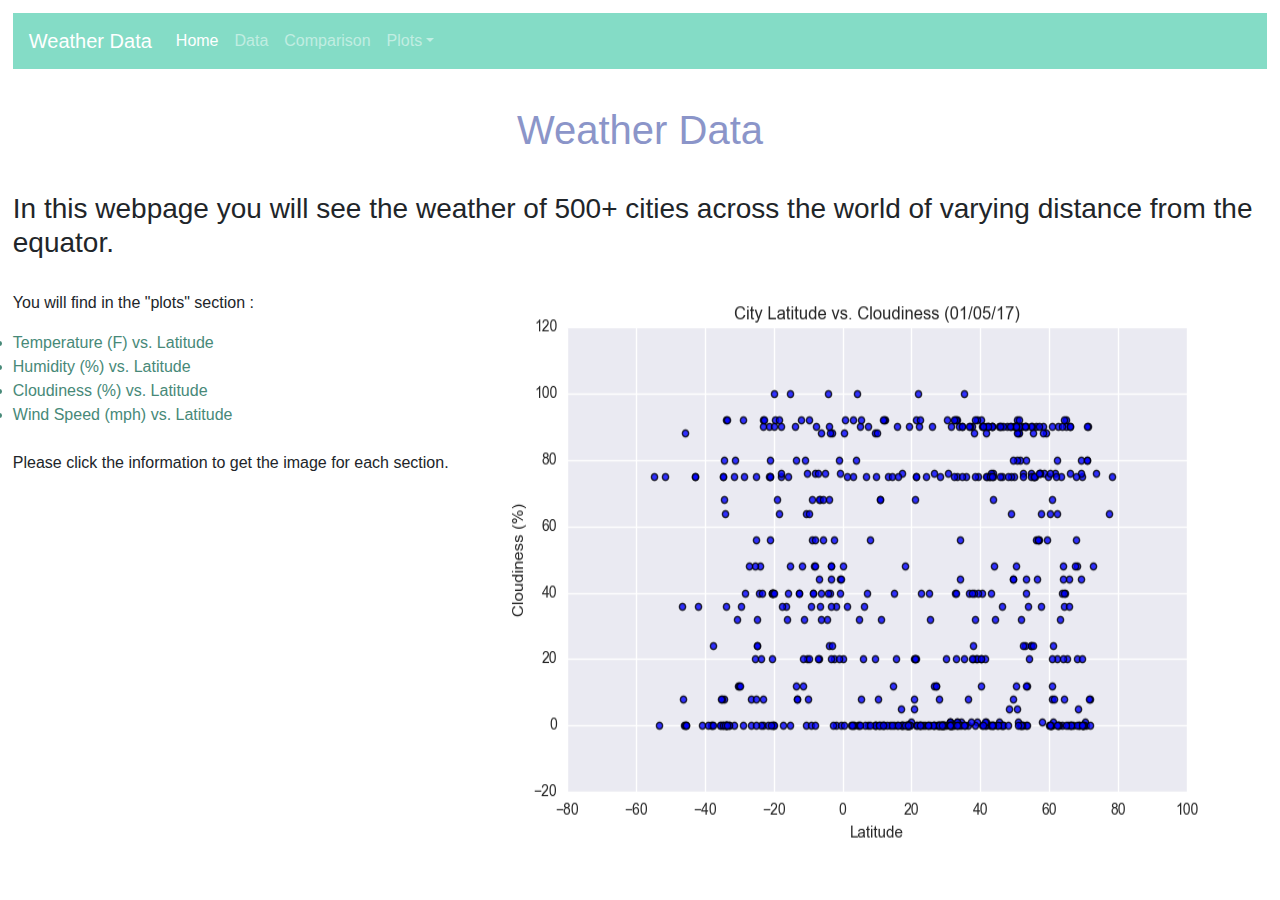
<file: index.html>
<!DOCTYPE html>
<html lang="en">

<head>
    <meta charset="UTF-8">
    <meta name="viewport" content="width=device-width, initial-scale=1.0">
    <meta http-equiv="X-UA-Compatible" content="ie=edge">
    <title>Weather Data</title>
    <link rel="stylesheet" href="https://stackpath.bootstrapcdn.com/bootstrap/4.3.1/css/bootstrap.min.css" integrity="sha384-ggOyR0iXCbMQv3Xipma34MD+dH/1fQ784/j6cY/iJTQUOhcWr7x9JvoRxT2MZw1T" crossorigin="anonymous">
    <link rel="stylesheet" href="WebVisualizations/CSS/style.css">

</head>

<body>
    <nav class="navbar navbar-expand-lg navbar-dark ">
        <a class="navbar-brand" href="/index.html">Weather Data</a>
        <button class="navbar-toggler" type="button" data-toggle="collapse" data-target="#navbarColor02" aria-controls="navbarColor02" aria-expanded="false" aria-label="Toggle navigation">
          <span class="navbar-toggler-icon"></span>
        </button>

        <div class="collapse navbar-collapse" id="navbarColor02">
            <ul class="navbar-nav mr-auto">
                <li class="nav-item active">
                    <a class="nav-link" href="index.html">Home <span class="sr-only">(current)</span></a>
                </li>
                <li class="nav-item">
                    <a class="nav-link" href="WebVisualizations/assets/data.html">Data</a>
                </li>
                <li class="nav-item">
                    <a class="nav-link" href="WebVisualizations/assets/comparison.html">Comparison</a>
                </li>
                <li class="nav-item dropdown ">
                    <a class="nav-link dropdown-toggle" href="WebVisualizations/Resources/LatVSTemp.png" id="navbarDropdown" role="button" data-toggle="dropdown" aria-haspopup="true" aria-expanded="false" href="#">Plots</a>
                    <div class="dropdown-menu" aria-labelledby="navbarDropdown">
                        <a class="dropdown-item" href="WebVisualizations/assets/max_temp.html">Max Temperature</a>
                        <a class="dropdown-item" href="WebVisualizations/assets/humidity.html">Humidity</a>
                        <a class="dropdown-item" href="WebVisualizations/assets/wind.html">Wind Speed</a>
                        <a class="dropdown-item" href="WebVisualizations/assets/cloud.html">Cloudiness</a>

                    </div>
                </li>
            </ul>

        </div>
    </nav>


    <h1>
        Weather Data
        <br>
    </h1>
    <h3>
        In this webpage you will see the weather of 500+ cities across the world of varying distance from the equator.

    </h3>
    <div class="figura">
        <img src="WebVisualizations/Resources/LatVSCloud.png" alt="Latitude" width="800" height="600" align="right" d>

    </div>
    <div>
        <p>
            <br> You will find in the "plots" section :
            <br>
            <li class="plots_list"> Temperature (F) vs. Latitude </li>
            <li class="plots_list">Humidity (%) vs. Latitude </li>
            <li class="plots_list">Cloudiness (%) vs. Latitude </li>
            <li class="plots_list">Wind Speed (mph) vs. Latitude</li>
            <br>
            <p>Please click the information to get the image for each section.</p>
            <br>

    </div>

    <script src="https://code.jquery.com/jquery-3.3.1.slim.min.js" integrity="sha384-q8i/X+965DzO0rT7abK41JStQIAqVgRVzpbzo5smXKp4YfRvH+8abtTE1Pi6jizo" crossorigin="anonymous"></script>
    <script src="https://cdnjs.cloudflare.com/ajax/libs/popper.js/1.14.7/umd/popper.min.js" integrity="sha384-UO2eT0CpHqdSJQ6hJty5KVphtPhzWj9WO1clHTMGa3JDZwrnQq4sF86dIHNDz0W1" crossorigin="anonymous"></script>
    <script src="https://stackpath.bootstrapcdn.com/bootstrap/4.3.1/js/bootstrap.min.js" integrity="sha384-JjSmVgyd0p3pXB1rRibZUAYoIIy6OrQ6VrjIEaFf/nJGzIxFDsf4x0xIM+B07jRM" crossorigin="anonymous"></script>

</body>

</html>
</file>
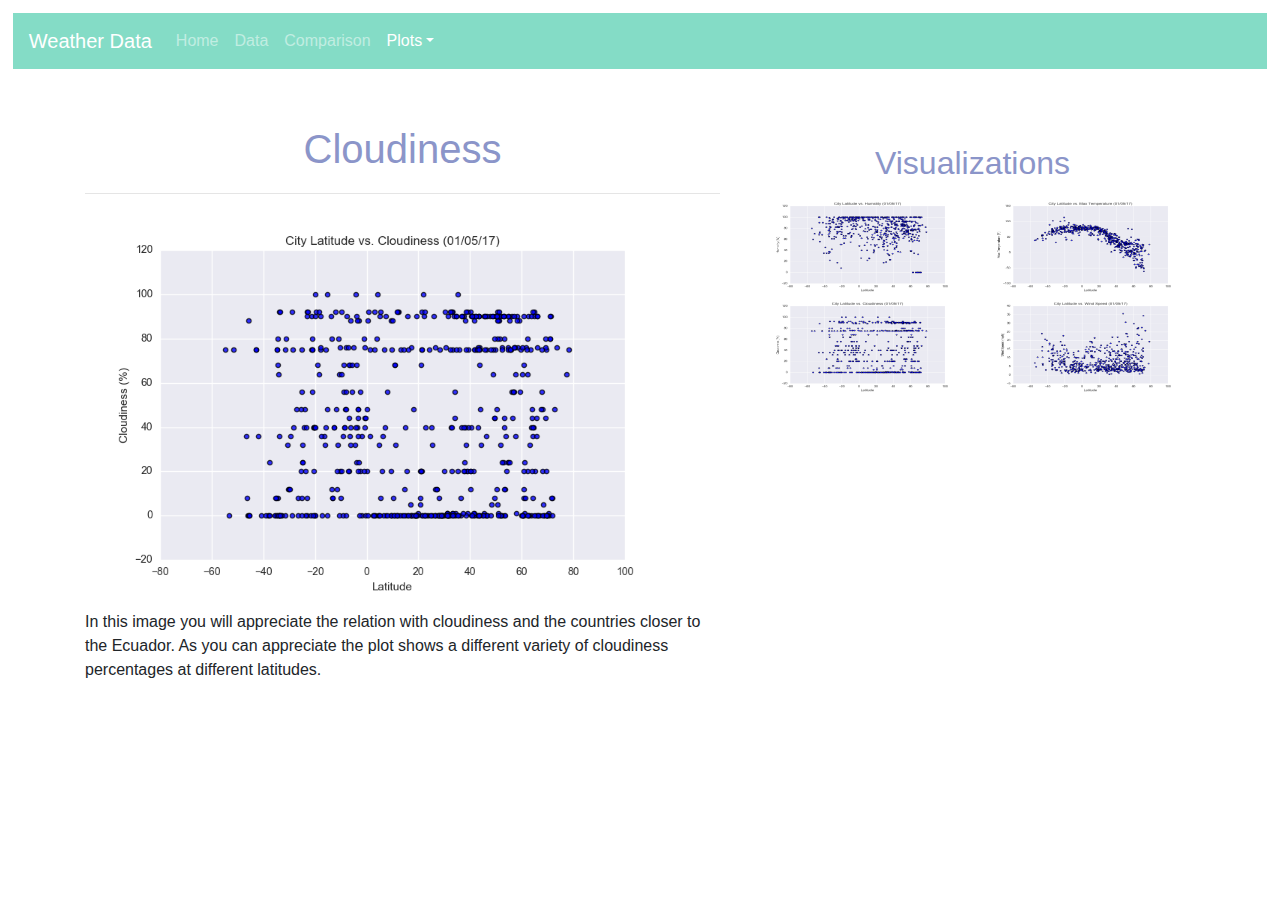
<file: WebVisualizations/assets/cloud.html>
<!DOCTYPE html>
<html lang="en">

<head>
    <meta charset="UTF-8">
    <meta name="viewport" content="width=device-width, initial-scale=1.0">
    <meta http-equiv="X-UA-Compatible" content="ie=edge">
    <title>Weather Data</title>
    <link rel="stylesheet" href="https://stackpath.bootstrapcdn.com/bootstrap/4.3.1/css/bootstrap.min.css" integrity="sha384-ggOyR0iXCbMQv3Xipma34MD+dH/1fQ784/j6cY/iJTQUOhcWr7x9JvoRxT2MZw1T" crossorigin="anonymous">
    <link rel="stylesheet" href="../CSS/style.css">

</head>

<body id="plotsbacks">
    <nav class="navbar navbar-expand-lg navbar-dark ">
        <a class="navbar-brand" href="/Web_Challenge/">Weather Data</a>
        <button class="navbar-toggler" type="button" data-toggle="collapse" data-target="#navbarColor02" aria-controls="navbarColor02" aria-expanded="false" aria-label="Toggle navigation">
              <span class="navbar-toggler-icon"></span>
            </button>

        <div class="collapse navbar-collapse" id="navbarColor02">
            <ul class="navbar-nav mr-auto">
                <li class="nav-item ">
                    <a class="nav-link" href="/Web_Challenge/">Home </a>
                </li>
                <li class="nav-item">
                    <a class="nav-link" href="data.html">Data</a>
                </li>
                <li class="nav-item">
                    <a class="nav-link" href="comparison.html">Comparison</a>
                </li>
                <li class="nav-item dropdown active">
                    <a class="nav-link dropdown-toggle" href="visualization.html" id="navbarDropdown" role="button" data-toggle="dropdown" aria-haspopup="true" aria-expanded="false" href="#"><span class="sr-only">(current)</span>Plots</a>
                    <div class="dropdown-menu" aria-labelledby="navbarDropdown">
                        <a class="dropdown-item" href="max_temp.html">Max Temperature</a>
                        <a class="dropdown-item" href="humidity.html">Humidity</a>
                        <a class="dropdown-item" href="wind.html">Wind Speed</a>
                        <a class="dropdown-item" href="cloud.html">Cloudiness</a>

                    </div>
                </li>
            </ul>

        </div>
    </nav>

    <div class="container">
        <section class="row">
            <div class="col-lg-7 col-md-12">
                <div class="description-content">
                    <h1 class="description-header">Cloudiness</h1>
                    <hr>
                    <img src="../Resources/LatVSCloud.png" alt="Latitude" title="Cloudiness" width="600" height="400">
                    <p>In this image you will appreciate the relation with cloudiness and the countries closer to the Ecuador. As you can appreciate the plot shows a different variety of cloudiness percentages at different latitudes.


                    </p>
                </div>
            </div>
            <div class="col-lg-5 col-md-12">
                ​
                <section>
                    <div class="content">
                        <h2>Visualizations</h2>

                        <div class="container">
                            <div class="row">
                                <div class="col-6">
                                    <a href="humidity.html">
                                        <img src="../Resources/LatVSHum.png" alt="Latitude vs. Max Humidity" , title="Latitude vs. Humidity" width="200" height="100">
                                    </a>
                                </div>
                                <div class="col-6">
                                    <a href="max_temp.html">
                                        <img src="../Resources/LatVSTemp.png" alt="Latitude vs. Temperature" , title="Latitude vs. Max Temperature" width="200" height="100">
                                    </a>
                                </div>
                                <div class="col-6">
                                    <a href="cloud.html">
                                        <img src="../Resources/LatVSCloud.png" alt="Latitude vs. Cloudiness" , title="Latitude vs. Cloudiness" , width="200" height="100">
                                    </a>
                                </div>
                                <div class="col-6">
                                    <a href="wind.html">
                                        <img src="../Resources/LatVSWind.png" alt="Latitude vs. Wind Speed" , title="Latitude vs. Wind Speed" , width="200" height="100">
                                    </a>
                                </div>
                            </div>
                        </div>
                    </div>
                </section>
                ​
            </div>
        </section>
    </div>


    <script src="https://code.jquery.com/jquery-3.3.1.slim.min.js" integrity="sha384-q8i/X+965DzO0rT7abK41JStQIAqVgRVzpbzo5smXKp4YfRvH+8abtTE1Pi6jizo" crossorigin="anonymous"></script>
    <script src="https://cdnjs.cloudflare.com/ajax/libs/popper.js/1.14.7/umd/popper.min.js" integrity="sha384-UO2eT0CpHqdSJQ6hJty5KVphtPhzWj9WO1clHTMGa3JDZwrnQq4sF86dIHNDz0W1" crossorigin="anonymous"></script>
    <script src="https://stackpath.bootstrapcdn.com/bootstrap/4.3.1/js/bootstrap.min.js" integrity="sha384-JjSmVgyd0p3pXB1rRibZUAYoIIy6OrQ6VrjIEaFf/nJGzIxFDsf4x0xIM+B07jRM" crossorigin="anonymous"></script>

</body>

</html>
</file>
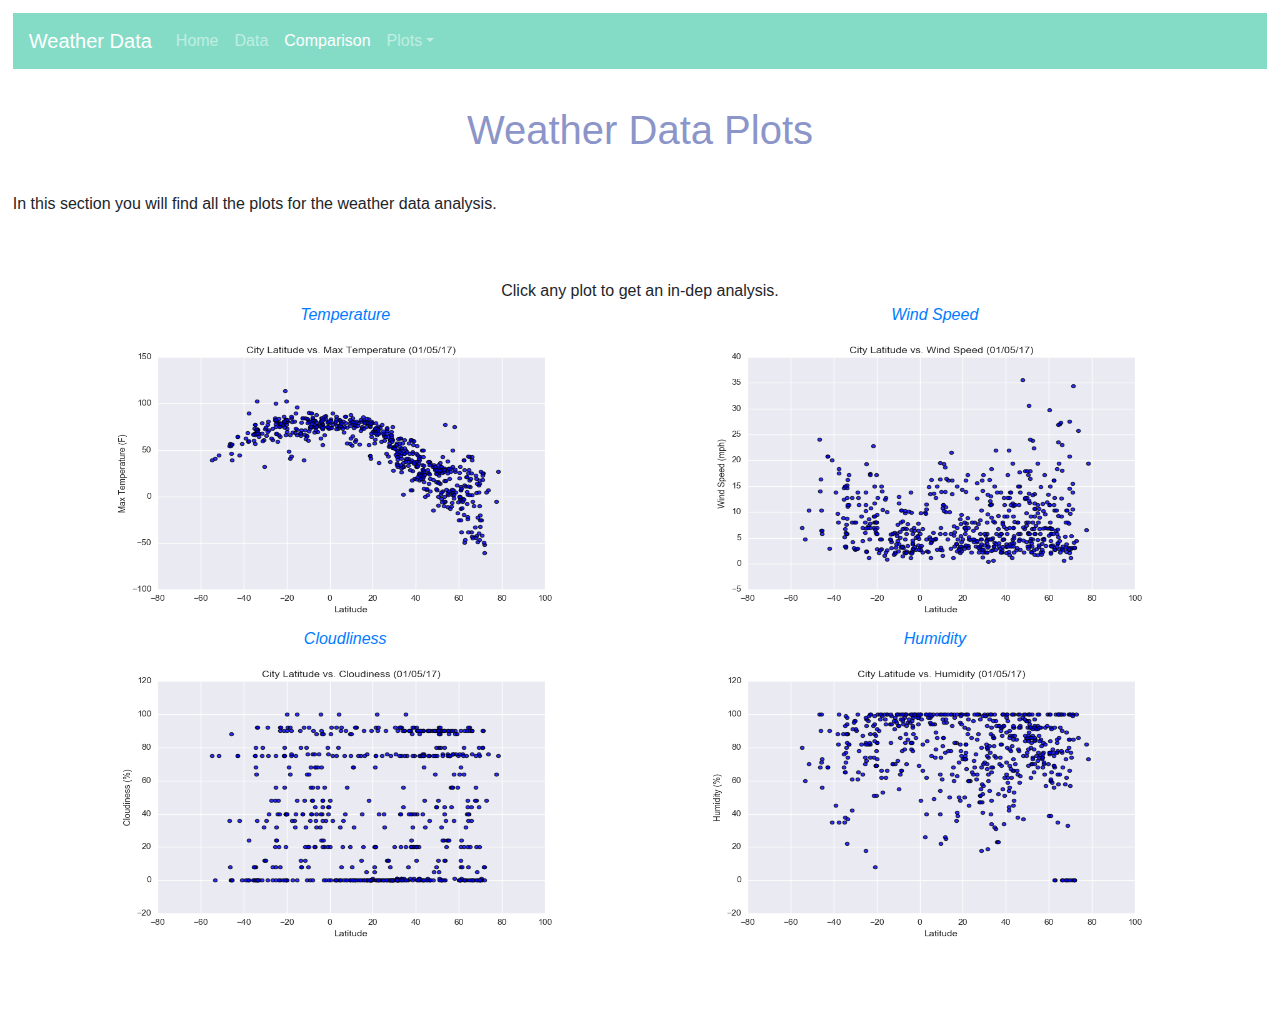
<file: WebVisualizations/assets/comparison.html>
<!DOCTYPE html>
<html lang="en">

<head>
    <meta charset="UTF-8">
    <meta name="viewport" content="width=device-width, initial-scale=1.0">
    <meta http-equiv="X-UA-Compatible" content="ie=edge">
    <title>Comparisons</title>
    <link rel="stylesheet" href="https://stackpath.bootstrapcdn.com/bootstrap/4.3.1/css/bootstrap.min.css" integrity="sha384-ggOyR0iXCbMQv3Xipma34MD+dH/1fQ784/j6cY/iJTQUOhcWr7x9JvoRxT2MZw1T" crossorigin="anonymous">
    <link rel="stylesheet" href="../CSS/style.css">
</head>

<body>
    <nav class="navbar navbar-expand-lg navbar-dark ">
        <a class="navbar-brand"href="/Web_Challenge/">Weather Data</a>
        <button class="navbar-toggler" type="button" data-toggle="collapse" data-target="#navbarColor02" aria-controls="navbarColor02" aria-expanded="false" aria-label="Toggle navigation">
          <span class="navbar-toggler-icon"></span>
        </button>

        <div class="collapse navbar-collapse" id="navbarColor02">
            <ul class="navbar-nav mr-auto">
                <li class="nav-item ">
                    <a class="nav-link" href="/Web_Challenge/">Home </a>
                </li>
                <li class="nav-item">
                    <a class="nav-link" href="data.html">Data</a>
                </li>
                <li class="nav-item active">
                    <a class="nav-link" href="comparison.html">Comparison<span class="sr-only">(current)</span></a>
                </li>
                <li class="nav-item dropdown ">
                    <a class="nav-link dropdown-toggle" href="max_temp.html" id="navbarDropdown" role="button" data-toggle="dropdown" aria-haspopup="true" aria-expanded="false" href="#">Plots</a>
                    <div class="dropdown-menu" aria-labelledby="navbarDropdown">
                        <a class="dropdown-item" href="max_temp.html">Max Temperature</a>
                        <a class="dropdown-item" href="humidity.html">Humidity</a>
                        <a class="dropdown-item" href="wind.html">Wind Speed</a>
                        <a class="dropdown-item" href="cloud.html">Cloudiness</a>

                    </div>
                </li>
            </ul>

        </div>
    </nav>


    <h1>
        Weather Data Plots
    </h1>
    <p>
        In this section you will find all the plots for the weather data analysis.

    </p>

    <div class="row " id="webplots">
        <div class=" col-sm-12 " align="center">
            Click any plot to get an in-dep analysis.
            <div class="row ">
                <div class="col-6 col-sm-6 ">
                    <a href="max_temp.html " id=plottitle>Temperature</a>
                </div>
                <div class="col-6 col-sm-6 ">
                    <a href="wind.html " id=plottitle> Wind Speed</a>
                </div>
                <div class="col-6 col-sm-6 ">
                    <img src="../Resources/LatVSTemp.png " alt="Latitude " width="500 " height="300 " align="right " title="Temperature ">
                </div>
                <div class="col-6 col-sm-6 ">
                    <img src="../Resources/LatVSWind.png " alt="Latitude " width="500 " height="300 " align="left " title="Wind Speed ">

                </div>
                <div class="col-6 col-sm-6 ">
                    <a href="cloud.html " id=plottitle> Cloudliness</a>

                </div>

                <div class="col-6 col-sm-6 ">
                    <a href="humidity.html " id=plottitle> Humidity</a>

                </div>
                <div class="col-6 col-sm-6 ">
                    <img src="../Resources/LatVSCloud.png " alt="Latitude " width="500 " height="300 " align="right " title="Cloudliness ">
                </div>
                <div class="col-6 col-sm-6 ">
                    <img src="../Resources/LatVSHum.png " alt="Latitude " width="500 " height="300 " align="left " title="Humidity ">

                </div>
            </div>
        </div>
    </div>
    <script src="https://code.jquery.com/jquery-3.3.1.slim.min.js " integrity="sha384-q8i/X+965DzO0rT7abK41JStQIAqVgRVzpbzo5smXKp4YfRvH+8abtTE1Pi6jizo " crossorigin="anonymous "></script>
    <script src="https://cdnjs.cloudflare.com/ajax/libs/popper.js/1.14.7/umd/popper.min.js " integrity="sha384-UO2eT0CpHqdSJQ6hJty5KVphtPhzWj9WO1clHTMGa3JDZwrnQq4sF86dIHNDz0W1 " crossorigin="anonymous "></script>
    <script src="https://stackpath.bootstrapcdn.com/bootstrap/4.3.1/js/bootstrap.min.js " integrity="sha384-JjSmVgyd0p3pXB1rRibZUAYoIIy6OrQ6VrjIEaFf/nJGzIxFDsf4x0xIM+B07jRM " crossorigin="anonymous "></script>


</body>

</html>
</file>
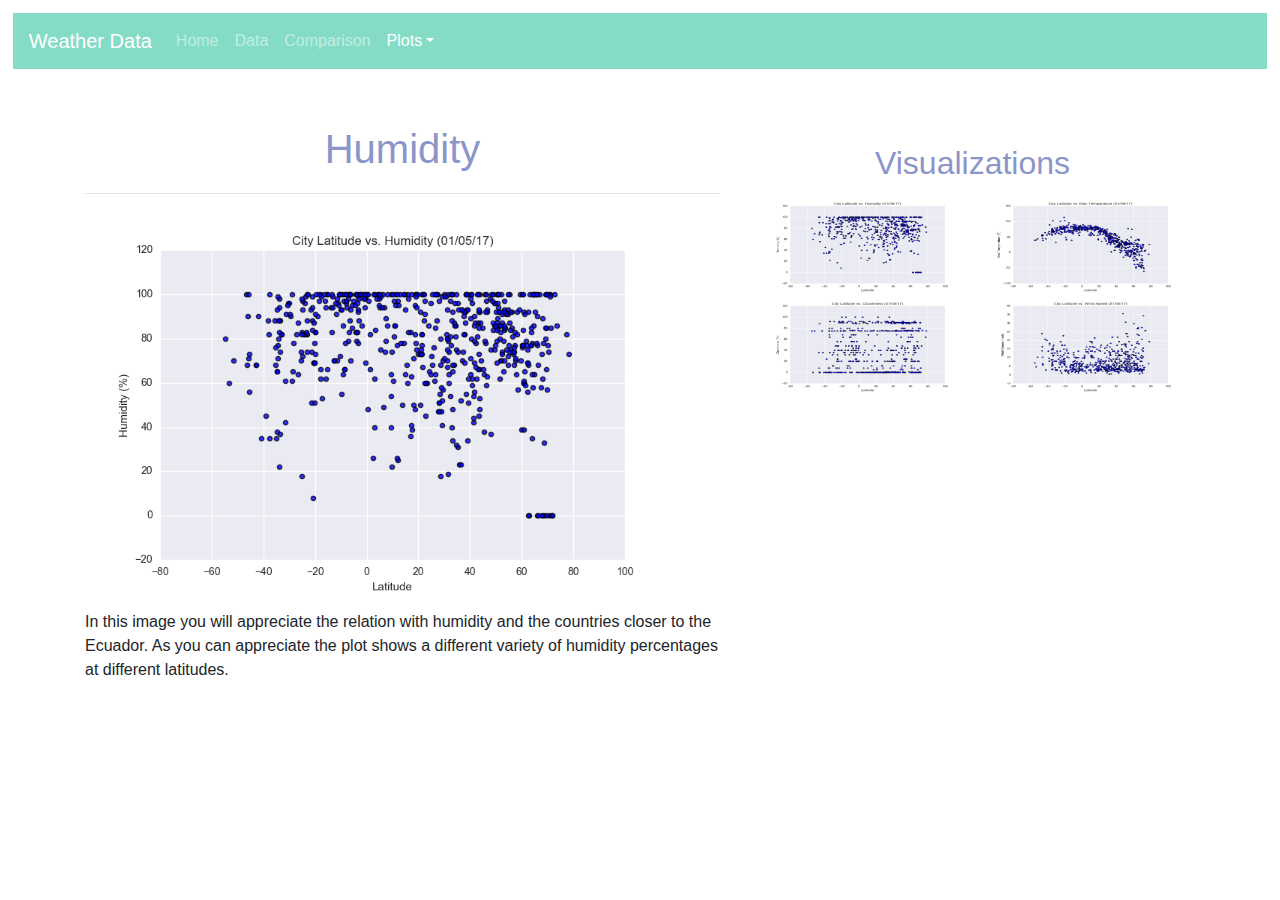
<file: WebVisualizations/assets/humidity.html>
<!DOCTYPE html>
<html lang="en">

<head>
    <meta charset="UTF-8">
    <meta name="viewport" content="width=device-width, initial-scale=1.0">
    <meta http-equiv="X-UA-Compatible" content="ie=edge">
    <title>Weather Data</title>
    <link rel="stylesheet" href="https://stackpath.bootstrapcdn.com/bootstrap/4.3.1/css/bootstrap.min.css" integrity="sha384-ggOyR0iXCbMQv3Xipma34MD+dH/1fQ784/j6cY/iJTQUOhcWr7x9JvoRxT2MZw1T" crossorigin="anonymous">
    <link rel="stylesheet" href="../CSS/style.css">

</head>

<body>
    <nav class="navbar navbar-expand-lg navbar-dark ">
        <a class="navbar-brand" href="/Web_Challenge/">Weather Data</a>
        <button class="navbar-toggler" type="button" data-toggle="collapse" data-target="#navbarColor02" aria-controls="navbarColor02" aria-expanded="false" aria-label="Toggle navigation">
              <span class="navbar-toggler-icon"></span>
            </button>

        <div class="collapse navbar-collapse" id="navbarColor02">
            <ul class="navbar-nav mr-auto">
                <li class="nav-item ">
                    <a class="nav-link" href="/Web_Challenge/">Home </a>
                </li>
                <li class="nav-item">
                    <a class="nav-link" href="data.html">Data</a>
                </li>
                <li class="nav-item">
                    <a class="nav-link" href="comparison.html">Comparison</a>
                </li>
                <li class="nav-item dropdown active">
                    <a class="nav-link dropdown-toggle" href="max_temp.html" id="navbarDropdown" role="button" data-toggle="dropdown" aria-haspopup="true" aria-expanded="false" href="#"><span class="sr-only">(current)</span>Plots</a>
                    <div class="dropdown-menu" aria-labelledby="navbarDropdown">
                        <a class="dropdown-item" href="max_temp.html">Max Temperature</a>
                        <a class="dropdown-item" href="humidity.html">Humidity</a>
                        <a class="dropdown-item" href="wind.html">Wind Speed</a>
                        <a class="dropdown-item" href="cloud.html">Cloudiness</a>

                    </div>
                </li>
            </ul>

        </div>
    </nav>
    <div class="container">
        <section class="row">
            <div class="col-lg-7 col-md-12">
                <div class="description-content">
                    <h1 class="description-header">Humidity</h1>
                    <hr>
                    <img src="../Resources/LatVSHum.png" alt="Latitude" title="Humidity" width="600" height="400">
                    <p>In this image you will appreciate the relation with humidity and the countries closer to the Ecuador. As you can appreciate the plot shows a different variety of humidity percentages at different latitudes.


                    </p>
                </div>
            </div>
            <div class="col-lg-5 col-md-12">
                ​
                <section>
                    <div class="content">
                        <h2>Visualizations</h2>

                        <div class="container">
                            <div class="row">
                                <div class="col-6">
                                    <a href="humidity.html">
                                        <img src="../Resources/LatVSHum.png" alt="Latitude vs. Max Humidity" , title="Latitude vs. Humidity" width="200" height="100">
                                    </a>
                                </div>
                                <div class="col-6">
                                    <a href="max_temp.html">
                                        <img src="../Resources/LatVSTemp.png" alt="Latitude vs. Temperature" , title="Latitude vs. Max Temperature" width="200" height="100">
                                    </a>
                                </div>
                                <div class="col-6">
                                    <a href="cloud.html">
                                        <img src="../Resources/LatVSCloud.png" alt="Latitude vs. Cloudiness" , title="Latitude vs. Cloudiness" , width="200" height="100">
                                    </a>
                                </div>
                                <div class="col-6">
                                    <a href="wind.html">
                                        <img src="../Resources/LatVSWind.png" alt="Latitude vs. Wind Speed" , title="Latitude vs. Wind Speed" , width="200" height="100">
                                    </a>
                                </div>
                            </div>
                        </div>
                    </div>
                </section>
                ​
            </div>
        </section>
    </div>


    <script src="https://code.jquery.com/jquery-3.3.1.slim.min.js" integrity="sha384-q8i/X+965DzO0rT7abK41JStQIAqVgRVzpbzo5smXKp4YfRvH+8abtTE1Pi6jizo" crossorigin="anonymous"></script>
    <script src="https://cdnjs.cloudflare.com/ajax/libs/popper.js/1.14.7/umd/popper.min.js" integrity="sha384-UO2eT0CpHqdSJQ6hJty5KVphtPhzWj9WO1clHTMGa3JDZwrnQq4sF86dIHNDz0W1" crossorigin="anonymous"></script>
    <script src="https://stackpath.bootstrapcdn.com/bootstrap/4.3.1/js/bootstrap.min.js" integrity="sha384-JjSmVgyd0p3pXB1rRibZUAYoIIy6OrQ6VrjIEaFf/nJGzIxFDsf4x0xIM+B07jRM" crossorigin="anonymous"></script>


</body>

</html>
</file>
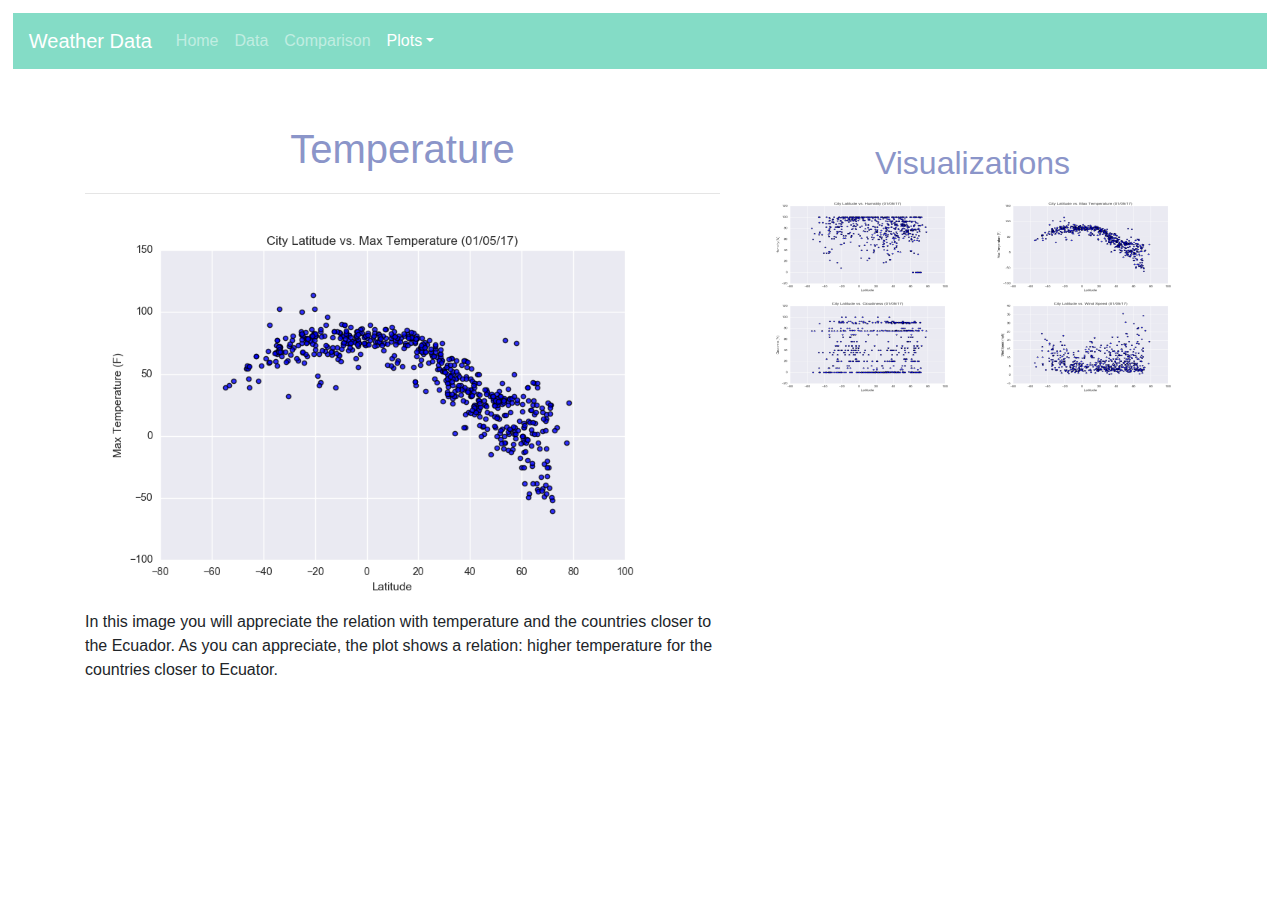
<file: WebVisualizations/assets/max_temp.html>
<!DOCTYPE html>
<html lang="en">

<head>
    <meta charset="UTF-8">
    <meta name="viewport" content="width=device-width, initial-scale=1.0">
    <meta http-equiv="X-UA-Compatible" content="ie=edge">
    <title>Weather Data</title>
    <link rel="stylesheet" href="https://stackpath.bootstrapcdn.com/bootstrap/4.3.1/css/bootstrap.min.css" integrity="sha384-ggOyR0iXCbMQv3Xipma34MD+dH/1fQ784/j6cY/iJTQUOhcWr7x9JvoRxT2MZw1T" crossorigin="anonymous">
    <link rel="stylesheet" href="../CSS/style.css">

</head>

<body>
    <nav class="navbar navbar-expand-lg navbar-dark ">
        <a class="navbar-brand" href="/Web_Challenge/">Weather Data</a>
        <button class="navbar-toggler" type="button" data-toggle="collapse" data-target="#navbarColor02" aria-controls="navbarColor02" aria-expanded="false" aria-label="Toggle navigation">
              <span class="navbar-toggler-icon"></span>
            </button>

        <div class="collapse navbar-collapse" id="navbarColor02">
            <ul class="navbar-nav mr-auto">
                <li class="nav-item ">
                    <a class="nav-link"href="/Web_Challenge/">Home </a>
                </li>
                <li class="nav-item">
                    <a class="nav-link" href="data.html">Data</a>
                </li>
                <li class="nav-item">
                    <a class="nav-link" href="comparison.html">Comparison</a>
                </li>
                <li class="nav-item dropdown active">
                    <a class="nav-link dropdown-toggle" href="max_temp.html" id="navbarDropdown" role="button" data-toggle="dropdown" aria-haspopup="true" aria-expanded="false" href="#"><span class="sr-only">(current)</span>Plots</a>
                    <div class="dropdown-menu" aria-labelledby="navbarDropdown">
                        <a class="dropdown-item" href="max_temp.html">Max Temperature</a>
                        <a class="dropdown-item" href="humidity.html">Humidity</a>
                        <a class="dropdown-item" href="wind.html">Wind Speed</a>
                        <a class="dropdown-item" href="cloud.html">Cloudiness</a>

                    </div>
                </li>
            </ul>

        </div>
    </nav>

    <div class="container">
        <section class="row">
            <div class="col-lg-7 col-md-12">
                <div class="description-content">
                    <h1 class="description-header">Temperature</h1>
                    <hr>
                    <img src="../Resources/LatVSTemp.png" alt="Latitude" title="Temperature" width="600" height="400">
                    <p>In this image you will appreciate the relation with temperature and the countries closer to the Ecuador. As you can appreciate, the plot shows a relation: higher temperature for the countries closer to Ecuator.


                    </p>
                </div>
            </div>
            <div class="col-lg-5 col-md-12">
                ​
                <section>
                    <div class="content">
                        <h2>Visualizations</h2>

                        <div class="container">
                            <div class="row">
                                <div class="col-6">
                                    <a href="humidity.html">
                                        <img src="../Resources/LatVSHum.png" alt="Latitude vs. Max Humidity" , title="Latitude vs. Humidity" width="200" height="100">
                                    </a>
                                </div>
                                <div class="col-6">
                                    <a href="max_temp.html">
                                        <img src="../Resources/LatVSTemp.png" alt="Latitude vs. Temperature" , title="Latitude vs. Max Temperature" width="200" height="100">
                                    </a>
                                </div>
                                <div class="col-6">
                                    <a href="cloud.html">
                                        <img src="../Resources/LatVSCloud.png" alt="Latitude vs. Cloudiness" , title="Latitude vs. Cloudiness" , width="200" height="100">
                                    </a>
                                </div>
                                <div class="col-6">
                                    <a href="wind.html">
                                        <img src="../Resources/LatVSWind.png" alt="Latitude vs. Wind Speed" , title="Latitude vs. Wind Speed" , width="200" height="100">
                                    </a>
                                </div>
                            </div>
                        </div>
                    </div>
                </section>
                ​
            </div>
        </section>
    </div>



    <script src="https://code.jquery.com/jquery-3.3.1.slim.min.js" integrity="sha384-q8i/X+965DzO0rT7abK41JStQIAqVgRVzpbzo5smXKp4YfRvH+8abtTE1Pi6jizo" crossorigin="anonymous"></script>
    <script src="https://cdnjs.cloudflare.com/ajax/libs/popper.js/1.14.7/umd/popper.min.js" integrity="sha384-UO2eT0CpHqdSJQ6hJty5KVphtPhzWj9WO1clHTMGa3JDZwrnQq4sF86dIHNDz0W1" crossorigin="anonymous"></script>
    <script src="https://stackpath.bootstrapcdn.com/bootstrap/4.3.1/js/bootstrap.min.js" integrity="sha384-JjSmVgyd0p3pXB1rRibZUAYoIIy6OrQ6VrjIEaFf/nJGzIxFDsf4x0xIM+B07jRM" crossorigin="anonymous"></script>




</body>

</html>
</file>
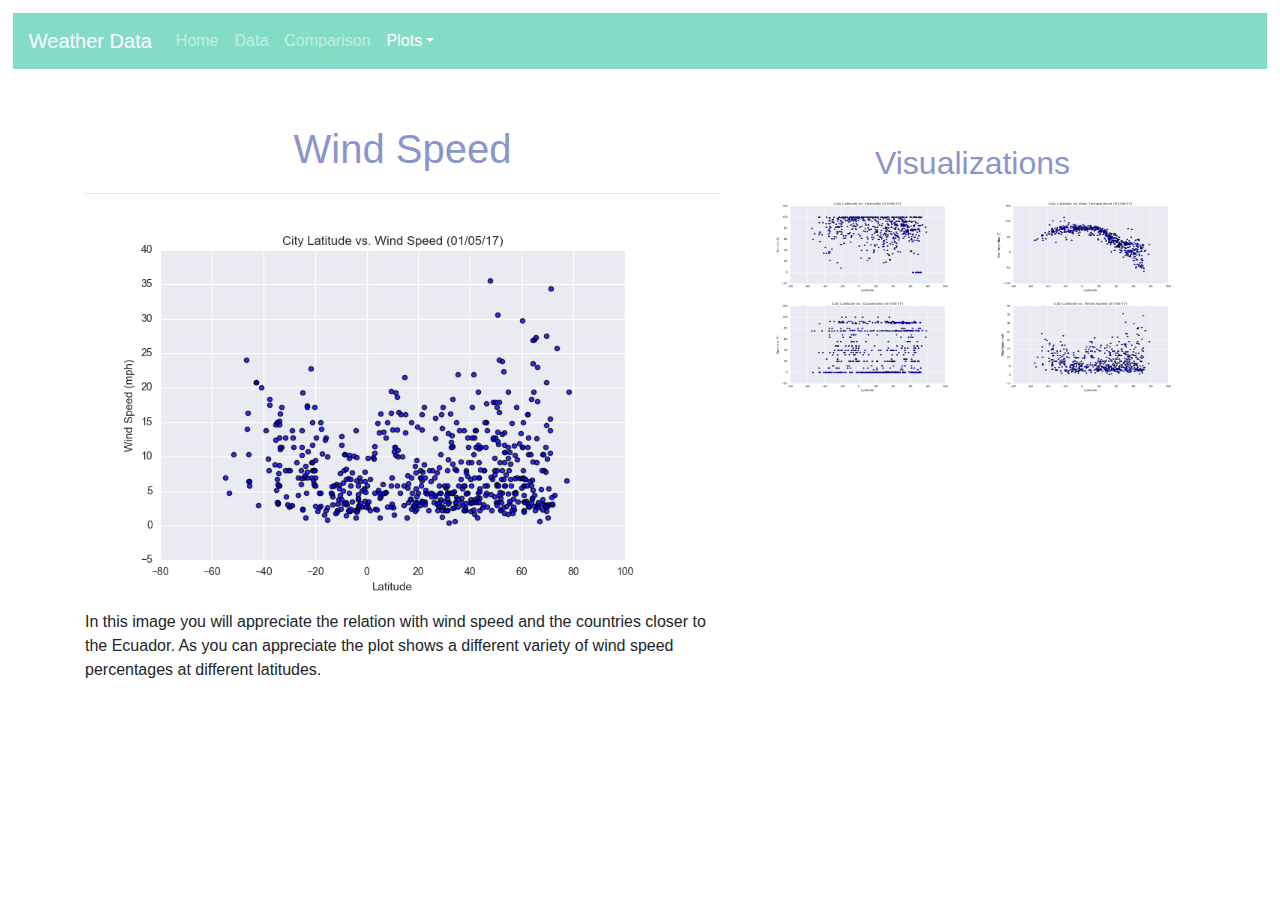
<file: WebVisualizations/assets/wind.html>
<!DOCTYPE html>
<html lang="en">

<head>
    <meta charset="UTF-8">
    <meta name="viewport" content="width=device-width, initial-scale=1.0">
    <meta http-equiv="X-UA-Compatible" content="ie=edge">
    <title>Weather Data</title>
    <link rel="stylesheet" href="https://stackpath.bootstrapcdn.com/bootstrap/4.3.1/css/bootstrap.min.css" integrity="sha384-ggOyR0iXCbMQv3Xipma34MD+dH/1fQ784/j6cY/iJTQUOhcWr7x9JvoRxT2MZw1T" crossorigin="anonymous">
    <link rel="stylesheet" href="../CSS/style.css">

</head>

<body>
    <nav class="navbar navbar-expand-lg navbar-dark ">
        <a class="navbar-brand" href="/Web_Challenge/">Weather Data</a>
        <button class="navbar-toggler" type="button" data-toggle="collapse" data-target="#navbarColor02" aria-controls="navbarColor02" aria-expanded="false" aria-label="Toggle navigation">
              <span class="navbar-toggler-icon"></span>
            </button>

        <div class="collapse navbar-collapse" id="navbarColor02">
            <ul class="navbar-nav mr-auto">
                <li class="nav-item ">
                    <a class="nav-link" href="/Web_Challenge/">Home </a>
                </li>
                <li class="nav-item">
                    <a class="nav-link" href="data.html">Data</a>
                </li>
                <li class="nav-item">
                    <a class="nav-link" href="comparison.html">Comparison</a>
                </li>
                <li class="nav-item dropdown active">
                    <a class="nav-link dropdown-toggle" href="max_temp.html" id="navbarDropdown" role="button" data-toggle="dropdown" aria-haspopup="true" aria-expanded="false" href="#"><span class="sr-only">(current)</span>Plots</a>
                    <div class="dropdown-menu" aria-labelledby="navbarDropdown">
                        <a class="dropdown-item" href="max_temp.html">Max Temperature</a>
                        <a class="dropdown-item" href="humidity.html">Humidity</a>
                        <a class="dropdown-item" href="wind.html">Wind Speed</a>
                        <a class="dropdown-item" href="cloud.html">Cloudiness</a>

                    </div>
                </li>
            </ul>

        </div>
    </nav>

    <div class="container">
        <section class="row">
            <div class="col-lg-7 col-md-12">
                <div class="description-content">
                    <h1 class="description-header">Wind Speed</h1>
                    <hr>
                    <img src="../Resources/LatVSWind.png" alt="Latitude" title="Wind Speed" width="600" height="400">
                    <p>In this image you will appreciate the relation with wind speed and the countries closer to the Ecuador. As you can appreciate the plot shows a different variety of wind speed percentages at different latitudes.


                    </p>
                </div>
            </div>
            <div class="col-lg-5 col-md-12">
                ​
                <section>
                    <div class="content">
                        <h2>Visualizations</h2>

                        <div class="container">
                            <div class="row">
                                <div class="col-6">
                                    <a href="humidity.html">
                                        <img src="../Resources/LatVSHum.png" alt="Latitude vs. Max Humidity" , title="Latitude vs. Humidity" width="200" height="100">
                                    </a>
                                </div>
                                <div class="col-6">
                                    <a href="max_temp.html">
                                        <img src="../Resources/LatVSTemp.png" alt="Latitude vs. Temperature" , title="Latitude vs. Max Temperature" width="200" height="100">
                                    </a>
                                </div>
                                <div class="col-6">
                                    <a href="cloud.html">
                                        <img src="../Resources/LatVSCloud.png" alt="Latitude vs. Cloudiness" , title="Latitude vs. Cloudiness" , width="200" height="100">
                                    </a>
                                </div>
                                <div class="col-6">
                                    <a href="wind.html">
                                        <img src="../Resources/LatVSWind.png" alt="Latitude vs. Wind Speed" , title="Latitude vs. Wind Speed" , width="200" height="100">
                                    </a>
                                </div>
                            </div>
                        </div>
                    </div>
                </section>
                ​
            </div>
        </section>
    </div>


    <script src="https://code.jquery.com/jquery-3.3.1.slim.min.js" integrity="sha384-q8i/X+965DzO0rT7abK41JStQIAqVgRVzpbzo5smXKp4YfRvH+8abtTE1Pi6jizo" crossorigin="anonymous"></script>
    <script src="https://cdnjs.cloudflare.com/ajax/libs/popper.js/1.14.7/umd/popper.min.js" integrity="sha384-UO2eT0CpHqdSJQ6hJty5KVphtPhzWj9WO1clHTMGa3JDZwrnQq4sF86dIHNDz0W1" crossorigin="anonymous"></script>
    <script src="https://stackpath.bootstrapcdn.com/bootstrap/4.3.1/js/bootstrap.min.js" integrity="sha384-JjSmVgyd0p3pXB1rRibZUAYoIIy6OrQ6VrjIEaFf/nJGzIxFDsf4x0xIM+B07jRM" crossorigin="anonymous"></script>


</body>

</html>
</file>
<file: WebVisualizations/CSS/style.css>
nav {
    background-color: #84DCC6;
    margin-bottom: 3%;
    margin-right: 0%;
    margin-left: 0%;
}

h1 {
    text-align: center;
    color: #8B95C9;
    margin-top: 3%;
    margin-bottom: 3%;
}

h2 {
    text-align: center;
    color: #8B95C9;
    margin-top: 3%;
    margin-bottom: 3%;
}

img {
    display: block;
}

body {
    margin-bottom: 1%;
    margin-top: 1%;
    margin-left: 1%;
    margin-right: 1%;
}

.plots_list {
    color: #478978;
}

#webplots {
    margin-right: 3%;
    margin-left: 3%;
    margin-top: 5%;
    margin-bottom: 5%;
}

#plottitle {
    font-size: medium;
    font-display: block;
    font-style: italic;
}
</file>
